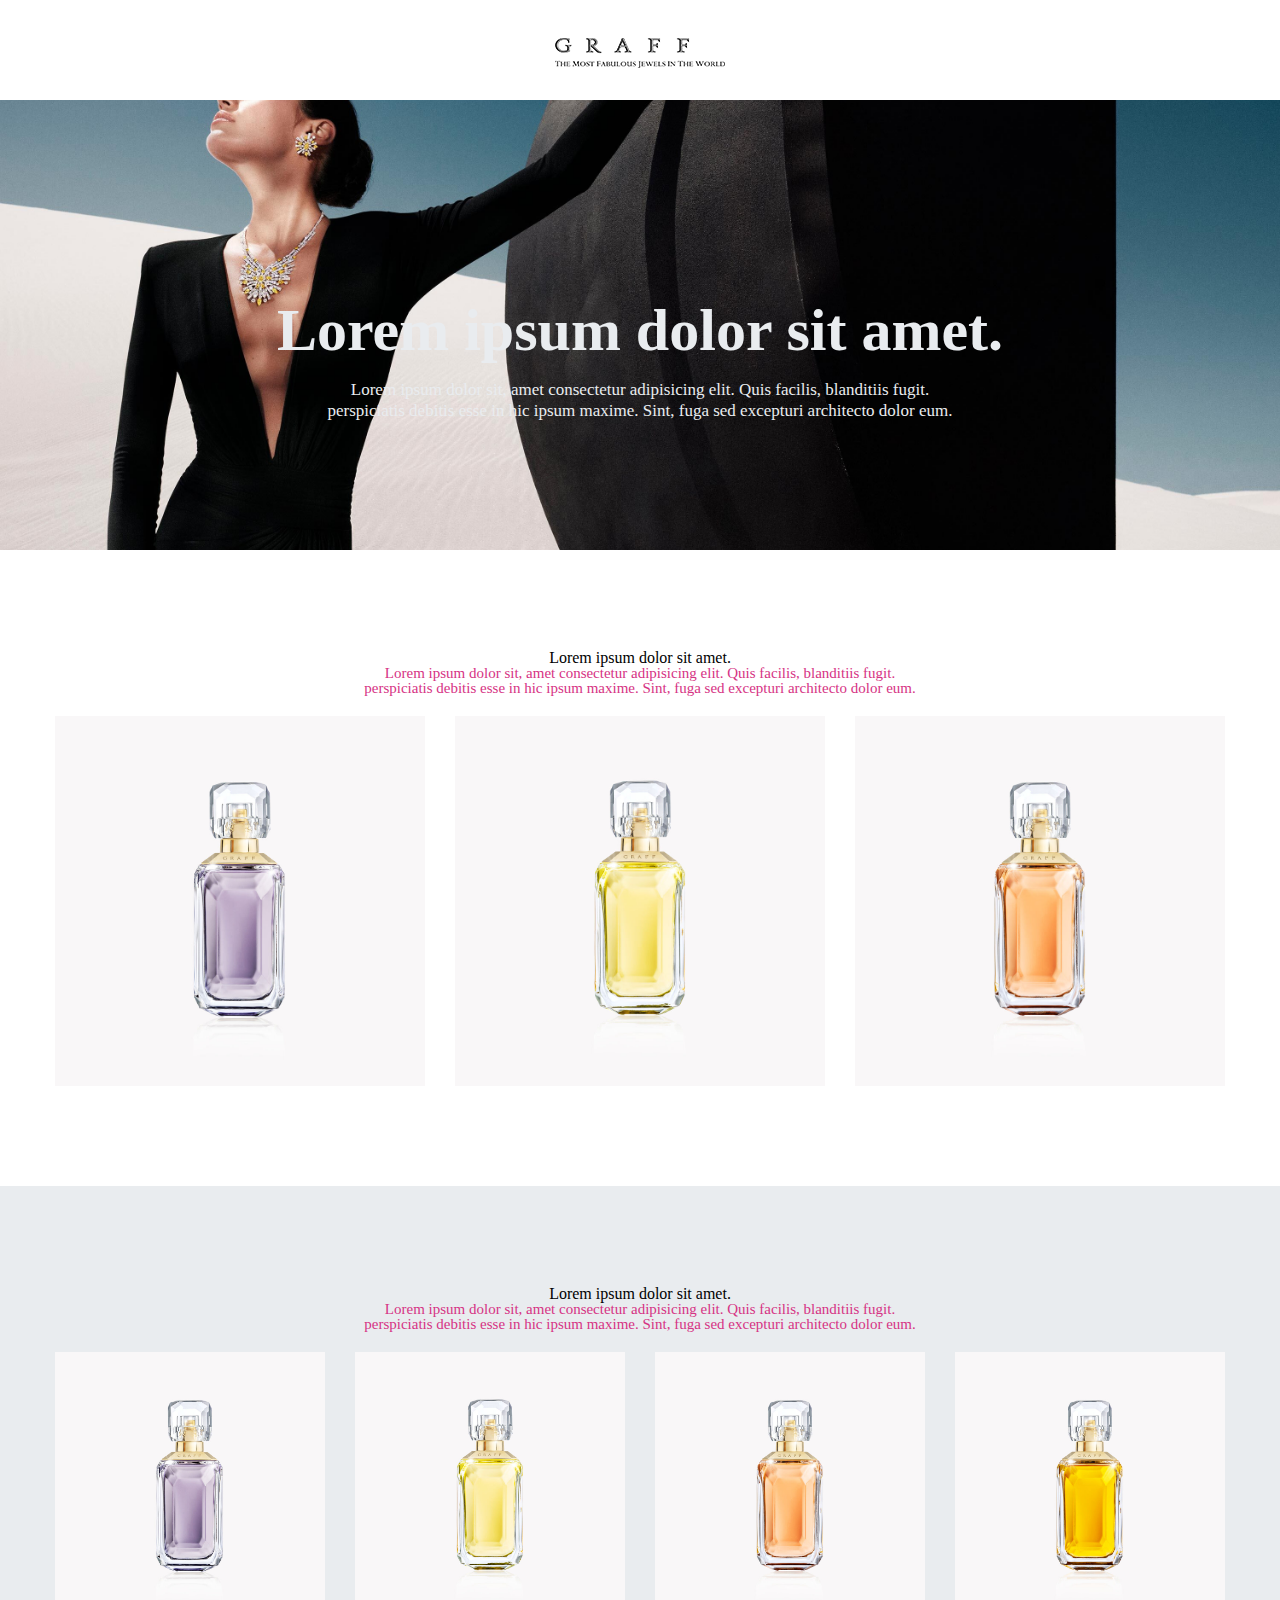
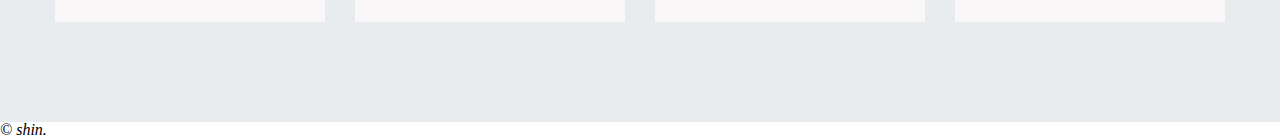
<file: responsive-lv3 .html>
<!DOCTYPE html>
<html lang="ko">

<head>
    <meta charset="UTF-8">
    <meta http-equiv="X-UA-Compatible" content="IE=edge">
    <meta name="viewport" content="width=device-width, initial-scale=1.0">
    <title>필살기-다단메뉴 반응형</title>
    <link rel="stylesheet" href="./css/reset.css">
    <link rel="stylesheet" href="./css/slick.css">
    <link rel="stylesheet" href="./css/res03.css">
</head>

<body>
    <div class="Wrap">
        <header>
            <h1>
                <a href="/"><img src="./img/grafflogo.png" alt=""></a>
            </h1>
        </header>
        <main>
            <!-- 익스플로어에서 안씀 -->
            <section class="main__visual">
                <div class="slogan">
                    <h2>Lorem ipsum dolor sit amet.</h2>
                    <p>Lorem ipsum dolor sit, amet consectetur adipisicing elit. Quis facilis, blanditiis fugit.<br>
                        perspiciatis debitis esse in hic ipsum maxime. Sint, fuga sed excepturi architecto dolor eum.
                    </p>
                </div>
            </section>
            <section class="main__section customer__product">
                <h2>Lorem ipsum dolor sit amet.</h2>
                <p>Lorem ipsum dolor sit, amet consectetur adipisicing elit. Quis facilis, blanditiis fugit.<br>
                    perspiciatis debitis esse in hic ipsum maxime. Sint, fuga sed excepturi architecto dolor eum.
                </p>
                <div class="flex__container">
                    <figure><img src="./img/lesedilarona01 (2).jpg" alt=""></figure>
                    <figure><img src="./img/lesedilarona02 (2).jpg" alt=""></figure>
                    <figure><img src="./img/lesedilarona03 (2).jpg" alt=""></figure>
                </div>
            </section>
            <section class="main__section customer__event">
                <h2>Lorem ipsum dolor sit amet.</h2>
                <p>Lorem ipsum dolor sit, amet consectetur adipisicing elit. Quis facilis, blanditiis fugit.<br>
                    perspiciatis debitis esse in hic ipsum maxime. Sint, fuga sed excepturi architecto dolor eum.
                </p>
                <div class="flex__container">
                    <figure><img src="./img/lesedilarona01 (2).jpg" alt=""></figure>
                    <figure><img src="./img/lesedilarona02 (2).jpg" alt=""></figure>
                    <figure><img src="./img/lesedilarona03 (2).jpg" alt=""></figure>
                    <figure><img src="./img/lesedilarona04 (2).jpg" alt=""></figure>
                </div>
            </section>
        </main>
        <footer>
            <address>
                &copy; shin.
            </address>
        </footer>
    </div>
</body>
<script src="./js/jquery-1.12.4.min.js"></script>
<script src="./js/slick.min.js"></script>
<script src="./js/res03.js"></script>

</html>
</file>
<file: css/res03.css>
:root {
    --mc: #444;
    /* 주색 */
    --sc: #d63384;
    /* 보조색 */
    --dc: #343a40;
    /* 검정 */
    --gc: #e9ecef;
    /* 그레이스케일 */
}

html {
    font-size: 10px;
}

body {
    font-size: 1.6rem;
    /* or 2rem  크롬 기본사이즈 16px */
}

.flex__container {
    display: flex;
    flex-flow: row wrap;
    width: 120rem;
    margin: 0 auto;
}

.flex__container>* {
    flex: 1;
    padding: 0 1.5rem;
}

@media (max-width : 768px) {
    html {
        font-size: 10px;
    }

    .flex__container {
        display: flex;
        flex-flow: column wrap;
        width: auto;
        margin: 0 auto;
        gap: 1rem;
        /* 아래쪽에만 생김, 익스플로어에서 안돌아감*/
    }

    .flex__container>* {
        flex: 1;
        padding: 0 1rem;
    }
}

header {
    line-height: 10rem;
    text-align: center;
}

.main__visual {
    height: 50vh;
    background: url(../img/mainvisual01.jpg) no-repeat left center / cover;
}

.main__visual .slogan {
    width: 120rem;
    margin: 0 auto;
    padding: 20rem 0 0 0;
    color: var(--gc);
    text-align: center;
}

.main__visual .slogan h2 {
    font-size: 6rem;
    font-weight: 900;
    margin: 0 0 2rem 0;
}

.main__visual .slogan p {
    font-size: 1.7rem;
    font-weight: 300;
    line-height: 1.23;
}

@media (max-width : 768px) {
    .main__visual .slogan {
        width: auto;
        margin: 0 auto;
        padding: 40vw 0 0 0;
        color: var(--gc);
        text-align: center;
    }

    .main__visual .slogan h2 {
        font-size: 7vw;
        font-weight: 900;
        margin: 0 0 2rem 0;
    }

    .main__visual .slogan p {
        font-size: 3vw;
        font-weight: 300;
        line-height: 1.23;
    }
}


.main__section {
    padding: 10rem 0;
    text-align: center;
}

.main__sectiont h2 {
    font-size: 2.5rem;
    font-weight: 700;
    margin: 0 0 1rem 0;
    color: var(--mc);
}

.main__section p {
    font-size: 1.5rem;
    font-weight: 300;
    margin: 0 0 2rem 0;
    color: var(--sc);
}

.customer__event {
    background: var(--gc);
}
</file>
